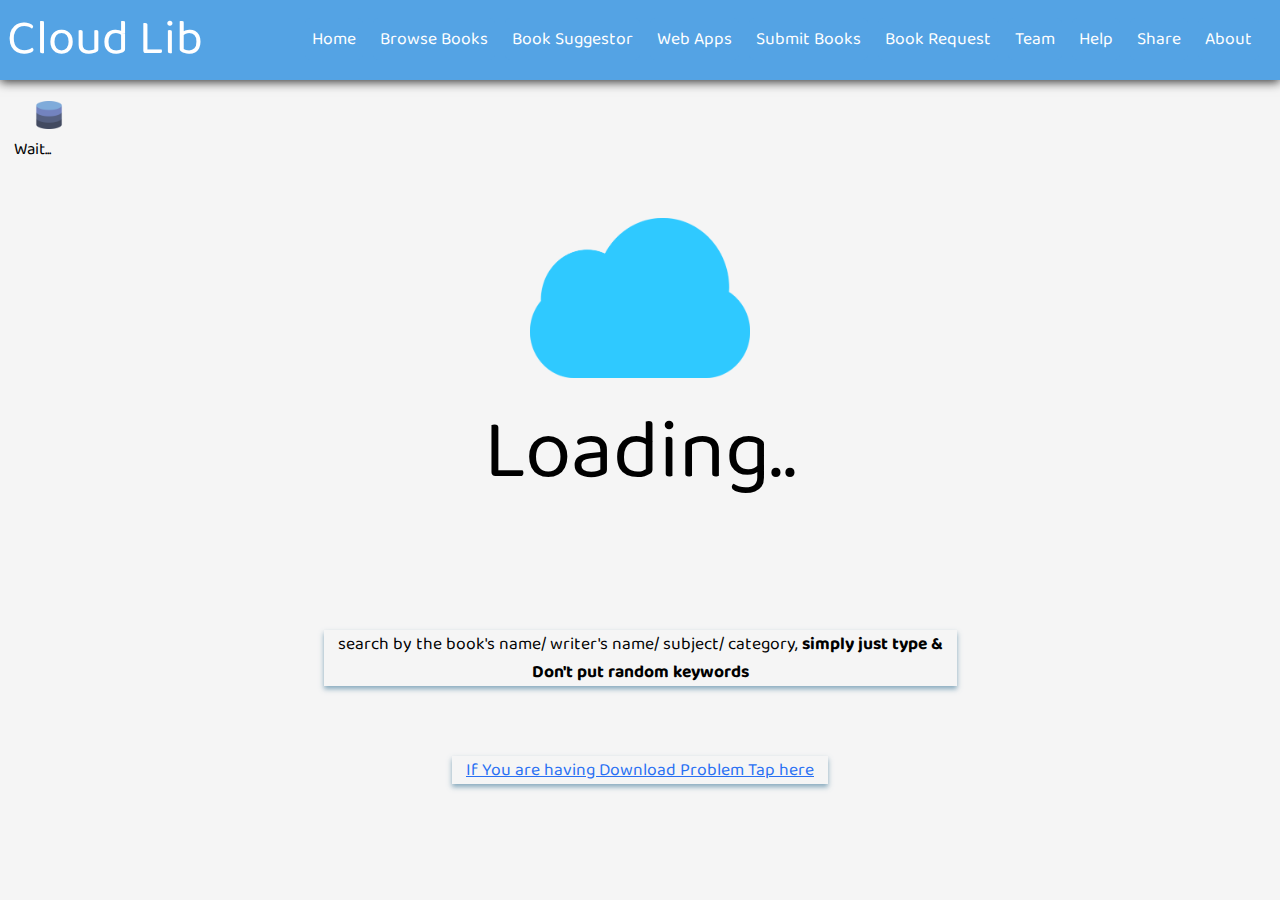
<file: index.html>
<!DOCTYPE html>
<html lang="en">
<head>
    <!-- Global site tag (gtag.js) - Google Analytics -->
<script async src="https://www.googletagmanager.com/gtag/js?id=UA-162166401-5"></script>
<script>
  window.dataLayer = window.dataLayer || [];
  function gtag(){dataLayer.push(arguments);}
  gtag('js', new Date());

  gtag('config', 'UA-162166401-5');
</script>

    <meta property="og:locale" content="en_US" />
    <meta property="og:type" content="website" />
    <meta property="og:title" content="Cloud Library" />
    <meta property="og:description" content="Books at your fingertips" />
    <meta property="og:url" content="./index.html"/>
    <meta property="og:site_name" content="Cloud Library" />
    <meta property="og:image" content="https://i.imgur.com/fFLDk2i.jpg"/>
    <meta charset="UTF-8">
    <meta name="viewport" content="width=device-width, initial-scale=1.0">
    <link rel="shortcut icon" href="./cloud.png"></link>
    <title>Cloud Lib</title>
    <link rel="stylesheet" href="./style.css">
    <link rel="manifest" href="./manifest.webmanifest">
    <meta name="theme-color" content="#54a3e4"/>
</head>
<body>
    <nav>
        <input type="checkbox" id="check">
        <label for="check" class="ham-btn">
            <img src="./ham.png" height="24px" width="28px" id="ham-btn">
        </label>
        <label class="brand"><a href="./index.html">Cloud Lib</a></label>
        
        <ul>
            <li><a href="./index.html" class="nav-btn">Home</a></li>
            <li><a href="./books.html" class="nav-btn">Browse Books</a></li>
            <li><a href="./random_books.html" class="nav-btn">Book Suggestor</a></li>
            <li><a href="./apps.html" class="nav-btn">Web Apps</a></li>
            <li><a href="./submission.html" class="nav-btn">Submit Books</a></li>
            <li><a href="./req.html" class="nav-btn" >Book Request</a></li>
            <li><a href="./team.html" class="nav-btn">Team</a></li>
            <li><a href="./help.html" class="nav-btn">Help</a></li>
            <li><a href="http://www.facebook.com/sharer.php?u=https://triptoafsin.github.io/Cloud-Lib/" class="nav-btn">Share</a></li>
            <li><a href="./about.html" class="nav-btn">About</a></li>
        </ul>
    </nav>
    <div class="data-container">
        <img src="db_new.png" class="data-img"><p id="database"></p>
    </div>
    <div class="img-holder" id="img-holder">
        <img src="./cloud.png"  class="cloud">
        <p class="img-txt" id="lib-txt">Cloud Lib </p>
   </div>
   <div class="search-container">
       <input type="text" placeholder="Type to Search" id="search" class="search"><br>
       <p class="suggestion" id="suggestion">search by the book's name/ writer's name/ subject/ category,<b> simply just type & </b><br><b>Don't put random keywords</b></p><br>
       <p class="suggestion" id="suggestion2"><a href="help.html">If You are having Download Problem Tap here</a></p>
   </div>
   <div class="result-container">
     <div id="list" class="list"></div>
   </div>
    <script src="./main.js"></script>
</body>
</html>
</file>
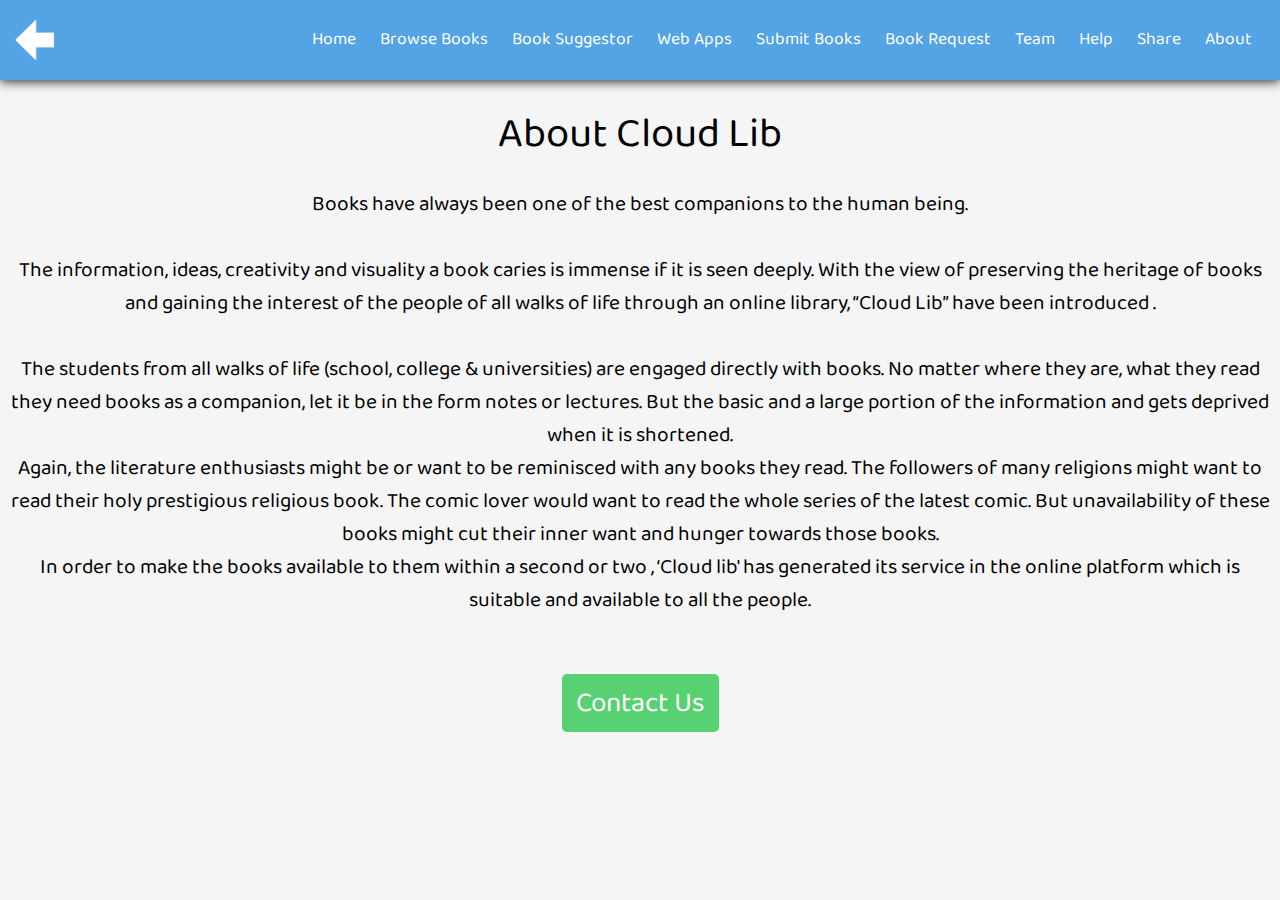
<file: about.html>
<!DOCTYPE html>
<html lang="en">
<head>
    <meta charset="UTF-8">
    <meta name="viewport" content="width=device-width, initial-scale=1.0">
    <title>About Cloud Lib</title>
    <link rel="stylesheet" href="./style.css">
</head>
<body>
    <nav>
        <input type="checkbox" id="check">
        <label for="check" class="ham-btn">
            <img src="./ham.png" height="24px" width="28px" id="ham-btn">
        </label>
        <label class="brand"><a href="./index.html"><img src="./back2.png"></a></label>
        <ul>
            <li><a href="./index.html" class="nav-btn">Home</a></li>
            <li><a href="./books.html" class="nav-btn">Browse Books</a></li>
            <li><a href="./random_books.html" class="nav-btn">Book Suggestor</a></li>
            <li><a href="./apps.html" class="nav-btn">Web Apps</a></li>
             <li><a href="./submission.html" class="nav-btn">Submit Books</a></li>
            <li><a href="./req.html" class="nav-btn" >Book Request</a></li>
            <li><a href="./team.html" class="nav-btn">Team</a></li>
            <li><a href="./help.html" class="nav-btn">Help</a></li>
            <li><a href="http://www.facebook.com/sharer.php?u=https://triptoafsin.github.io/Cloud-Lib/" class="nav-btn">Share</a></li>
            <li><a href="./about.html" class="nav-btn">About</a></li>
        </ul>
    </nav>
    <div class="about-container">
        <p class="abt-header" id="abt-header"> About Cloud Lib</p> 
        <p class="abt-dtl" id="abt-dtl">Books have always been one of the best companions to the human being.<br><br> The information, ideas, creativity and visuality a book caries is immense if it is seen deeply. With the view of preserving the heritage of books and gaining the interest of the people of all walks of life through an online library, “Cloud Lib” have been introduced .<br><br>
            The students from all walks of life (school, college & universities) are engaged directly with books. No matter where they are, what they read they need books as a companion, let it be in the form notes or lectures. But the basic and a large portion of the information and  gets deprived when it is shortened.<br> Again, the literature enthusiasts might be or want to be reminisced with any books they read. The followers of many religions might want to read their holy prestigious religious book. The comic lover would want to read the whole series of the latest comic. But unavailability of these books might cut their inner want and hunger towards those books.<br> In order to make the books available to them within a second or two , ‘Cloud lib' has generated its service in the online platform which is suitable and available to all the people. 
            </p><br><br>
            <p class="contributor"><a href="mailto:AfsinTripto@gmail.com">Contact Us</a></p>
    </div>
    <div class="container">
    </div>
</body>
</html>
</file>
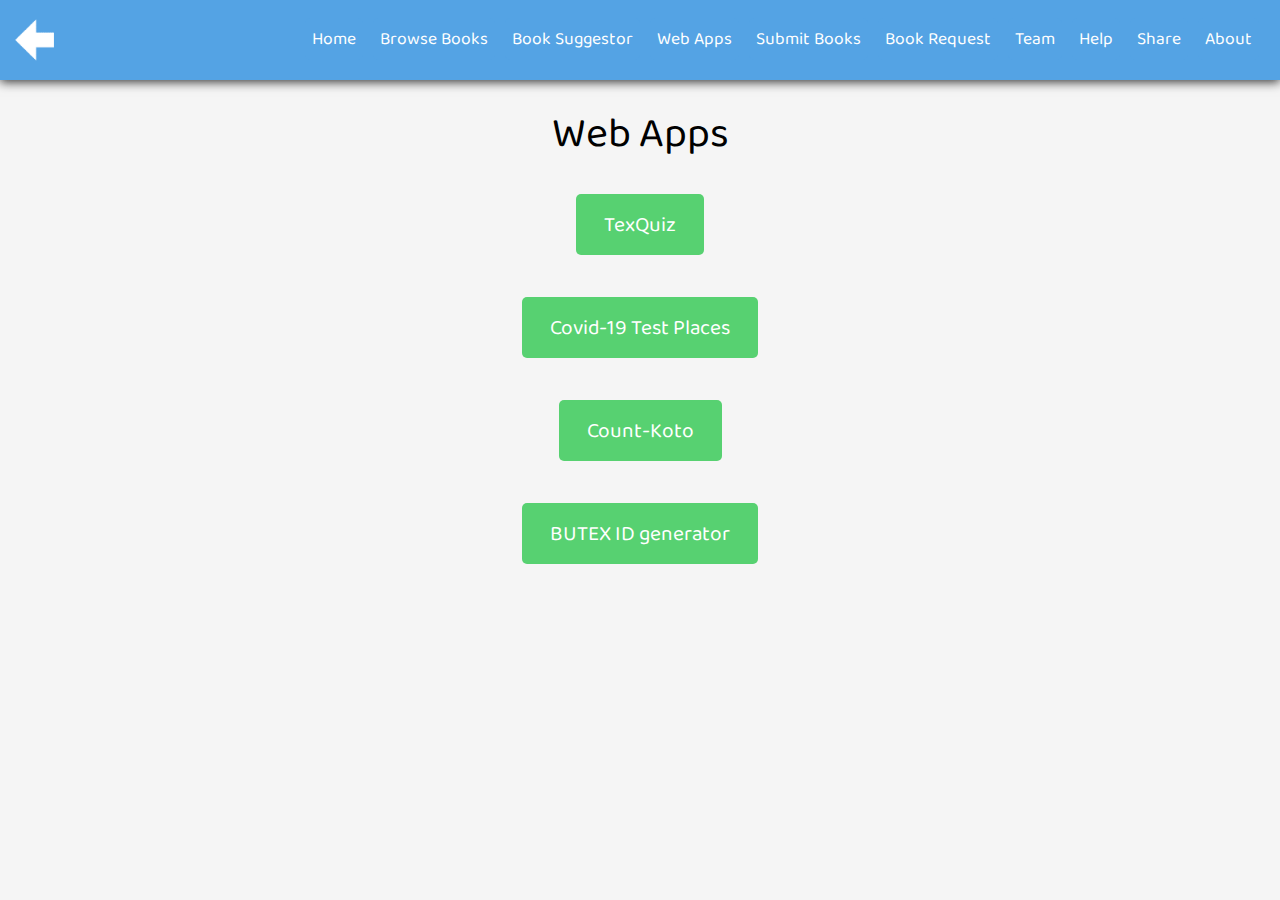
<file: apps.html>
<!DOCTYPE html>
<html lang="en">
<head>
    <meta charset="UTF-8">
    <meta name="viewport" content="width=device-width, initial-scale=1.0">
    <title>Web Apps</title>
    <link rel="stylesheet" href="./style.css">
</head>
<body>
    <nav>
        <input type="checkbox" id="check">
        <label for="check" class="ham-btn">
            <img src="./ham.png" height="24px" width="28px" id="ham-btn">
        </label>
        <label class="brand"><a href="./index.html"><img src="./back2.png"></a></label>
        <ul>
            <li><a href="./index.html" class="nav-btn">Home</a></li>
            <li><a href="./books.html" class="nav-btn">Browse Books</a></li>
            <li><a href="./random_books.html" class="nav-btn">Book Suggestor</a></li>
            <li><a href="./apps.html" class="nav-btn" target="blank">Web Apps</a></li>
             <li><a href="./submission.html" class="nav-btn">Submit Books</a></li>
            <li><a href="./req.html" class="nav-btn" >Book Request</a></li>
            <li><a href="./team.html" class="nav-btn">Team</a></li>
            <li><a href="./help.html" class="nav-btn">Help</a></li>
            <li><a href="http://www.facebook.com/sharer.php?u=https://triptoafsin.github.io/Cloud-Lib/" class="nav-btn">Share</a></li>
            <li><a href="./about.html" class="nav-btn">About</a></li>
        </ul>
    </nav>
    <div class="about-container">
        <p class="abt-header" id="abt-header">Web Apps</p> 
    </div>
    <div class="app-container">
        <a href="https://triptoafsin.github.io/TexQuiz/" class="app-btn">TexQuiz</a><br>
        <a href="https://triptoafsin.github.io/COVID-19-Test-Places-BD/" class="app-btn">Covid-19 Test Places</a><br>
        <a href="https://triptoafsin.github.io/CountKoto-/" class="app-btn">Count-Koto</a><br>
        <a href="https://triptoafsin.github.io/BUTEX_ID-Gen/" class="app-btn">BUTEX ID generator</a><br>
    </div>
</body>
</html>
</file>
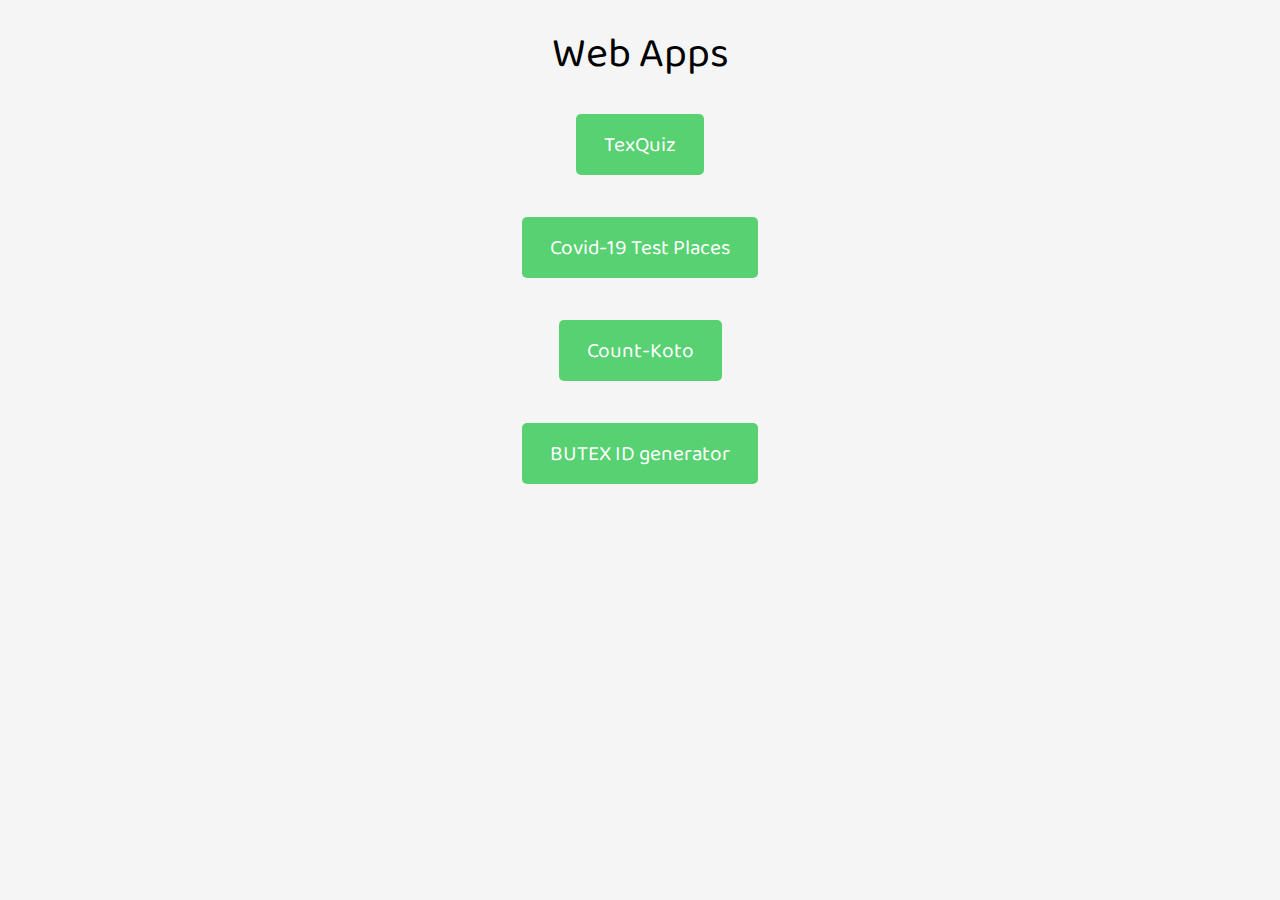
<file: apps_app.html>
<!DOCTYPE html>
<html lang="en">
<head>
    <meta charset="UTF-8">
    <meta name="viewport" content="width=device-width, initial-scale=1.0">
    <title>Web Apps</title>
    <link rel="stylesheet" href="./style.css">
</head>
<body>
    <div class="about-container">
        <p class="abt-header" id="abt-header">Web Apps</p> 
    </div>
    <div class="app-container">
        <a href="https://triptoafsin.github.io/TexQuiz/" class="app-btn">TexQuiz</a><br>
        <a href="https://triptoafsin.github.io/COVID-19-Test-Places-BD/" class="app-btn">Covid-19 Test Places</a><br>
        <a href="https://triptoafsin.github.io/CountKoto-/" class="app-btn">Count-Koto</a><br>
        <a href="https://triptoafsin.github.io/BUTEX_ID-Gen/" class="app-btn">BUTEX ID generator</a><br>
    </div>
</body>
</html>
</file>
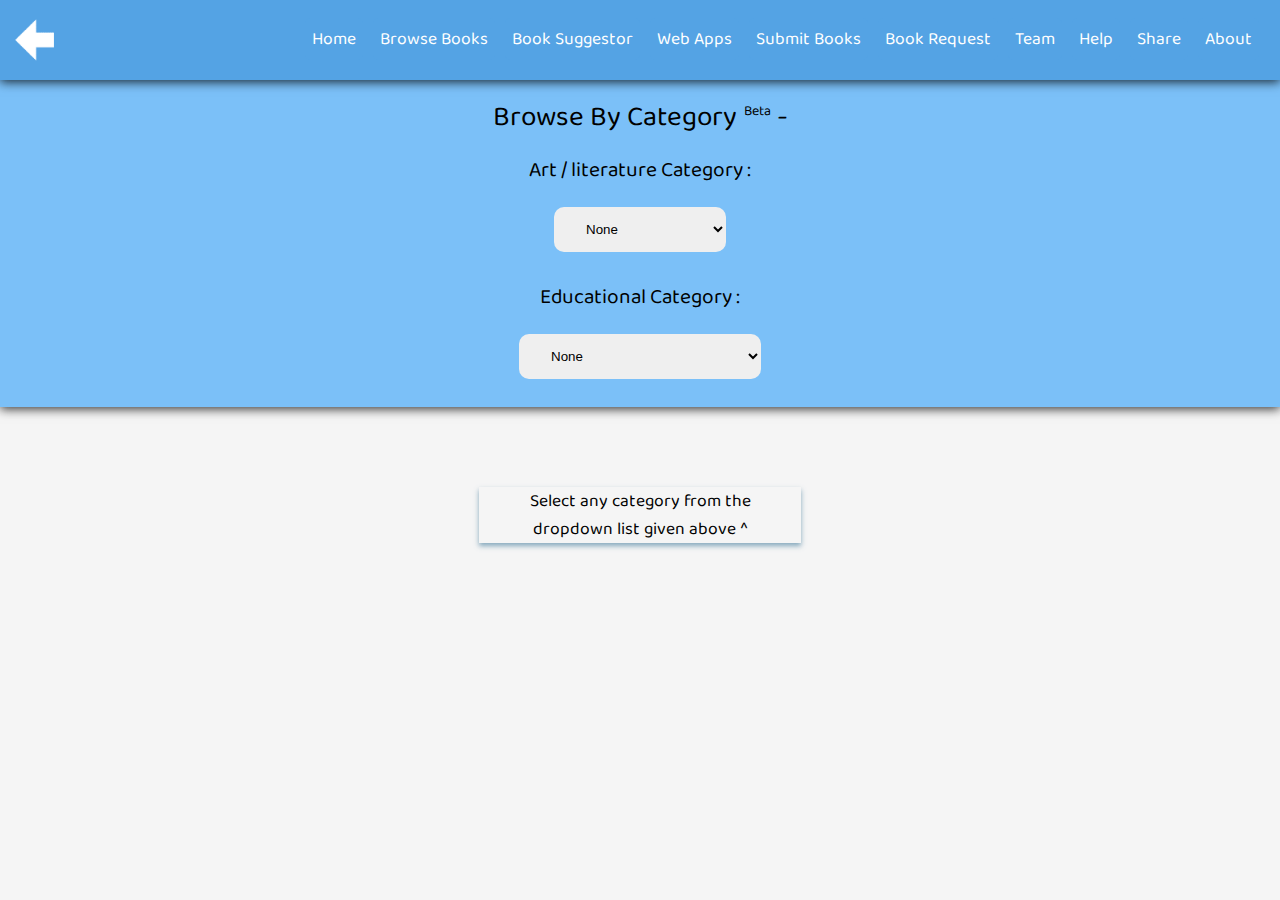
<file: books.html>
<!DOCTYPE html>
<html lang="en">
<head>
     <meta property="og:locale" content="en_US" />
    <meta property="og:type" content="website" />
    <meta property="og:title" content="Browse Books : Cloud Lib" />
    <meta property="og:description" content="Books at your fingertips" />
    <meta property="og:url" content="./index.html"/>
    <meta property="og:site_name" content="Browse Books : Cloud Lib" />
    <meta property="og:image" content="https://i.imgur.com/fFLDk2i.jpg"/>
    <meta charset="UTF-8">
    <meta name="viewport" content="width=device-width, initial-scale=1.0">
    <title>Books</title>
    <link rel="stylesheet" href="./style.css">
</head>
<body>
    <nav>
        <input type="checkbox" id="check">
        <label for="check" class="ham-btn">
            <img src="./ham.png" height="24px" width="28px" id="ham-btn">
        </label>
        <label class="brand"><a href="./index.html"><img src="./back.png"></a></label>
        <ul>
            <li><a href="./index.html" class="nav-btn">Home</a></li>
            <li><a href="./books.html" class="nav-btn">Browse Books</a></li>
            <li><a href="./random_books.html" class="nav-btn">Book Suggestor</a></li>
            <li><a href="./apps.html" class="nav-btn">Web Apps</a></li>
             <li><a href="./submission.html" class="nav-btn">Submit Books</a></li>
            <li><a href="./req.html" class="nav-btn" >Book Request</a></li>
            <li><a href="./team.html" class="nav-btn">Team</a></li>
            <li><a href="./help.html" class="nav-btn">Help</a></li>
            <li><a href="http://www.facebook.com/sharer.php?u=https://triptoafsin.github.io/Cloud-Lib/books.html" class="nav-btn">Share</a></li>
            <li><a href="./about.html" class="nav-btn">About</a></li>
        </ul>
    </nav>
    <div>
        <form class="books-dropdown">
            <p class="dropddown-header">Browse By Category<sup class="sup-txt">Beta</sup> - </p>
            <p class="art-lit-edu">Art / literature Category : </p>
            <select id="book-display-list" onchange="displayBooks()" class="book-display-list">
            <option value="none" id="diselectArt">None</option>
              <option value="literature">All Art/Literature</option>
              <option value="Sci-Fi">Science Fiction</option>
              <option value="thriller">Thriller</option>
              <option value="novel">Novel</option>
              <option value="biography">Biography</option>
              <option value="romantic">Romantic</option>
              <option value="detective">Detective</option>
              <option value="comics">Comics</option>
            </select>
            <p class="art-lit-edu">Educational Category : </p>
            <select id="book-display-list2" onchange="displayBooks2()" class="book-display-list">
                <option value="none" id="diselectEdu">None</option>
                <option value="physics">Physics</option>
                <option value="Chemistry">Chemistry</option>
                <option value="Math">Mathematics</option>
                <option value="Coding">Coding</option>
                <option value="course">Courses</option>
                <option value="Religion">Religion</option>
                <option value="language">Language</option>
                <option value="gre1">GRE</option>
                <option value="Textile">Textile Eng.</option>
                <option value="Civil">Civil Eng.</option>
                <option value="Mechanical">Mechanical Eng.</option>
                <option value="ipe">Industrial & Production Eng.</option>
                </select>
          </form>
    </div>
    <div class="book-display" id="book-display">
        <p id="suggestion">Select any category from the dropdown list given above ^</p>
    </div>
    <script src="./bookDisplay.js"></script>
</body>
</html>
</file>
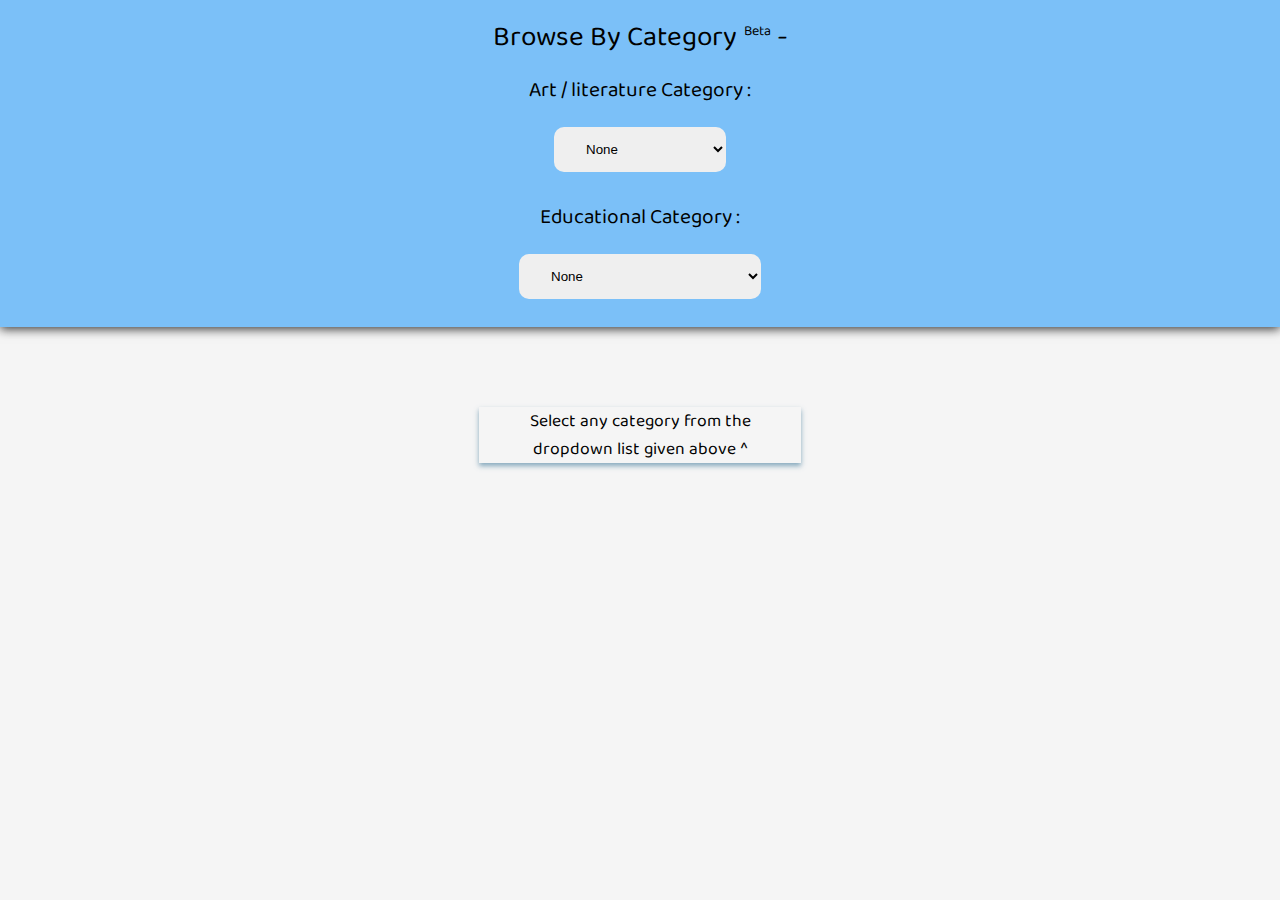
<file: books_app.html>
<!DOCTYPE html>
<html lang="en">
<head>
    <meta charset="UTF-8">
    <meta name="viewport" content="width=device-width, initial-scale=1.0">
    <title>Books</title>
    <link rel="stylesheet" href="./style.css">
</head>
<body>
    <div>
        <form class="books-dropdown">
            <p class="dropddown-header">Browse By Category<sup class="sup-txt">Beta</sup> - </p>
            <p class="art-lit-edu">Art / literature Category : </p>
            <select id="book-display-list" onchange="displayBooks()" class="book-display-list">
            <option value="none" id="diselectArt">None</option>
              <option value="literature">All Art/Literature</option>
              <option value="Sci-Fi">Science Fiction</option>
              <option value="thriller">Thriller</option>
              <option value="novel">Novel</option>
              <option value="biography">Biography</option>
              <option value="romantic">Romantic</option>
              <option value="detective">Detective</option>
              <option value="comics">Comics</option>
            </select>
            <p class="art-lit-edu">Educational Category : </p>
            <select id="book-display-list2" onchange="displayBooks2()" class="book-display-list">
                <option value="none" id="diselectEdu">None</option>
                <option value="physics">Physics</option>
                <option value="Chemistry">Chemistry</option>
                <option value="Math">Mathematics</option>
                <option value="Coding">Coding</option>
                <option value="course">Courses</option>
                <option value="Religion">Religion</option>
                <option value="language">Language</option>
                <option value="gre1">GRE</option>
                <option value="Textile">Textile Eng.</option>
                <option value="Civil">Civil Eng.</option>
                <option value="Mechanical">Mechanical Eng.</option>
                <option value="ipe">Industrial & Production Eng.</option>
                </select>
          </form>
    </div>
    <div class="book-display" id="book-display">
        <p id="suggestion">Select any category from the dropdown list given above ^</p>
    </div>
    <script src="./main.js"></script>
</body>
</html>
</file>
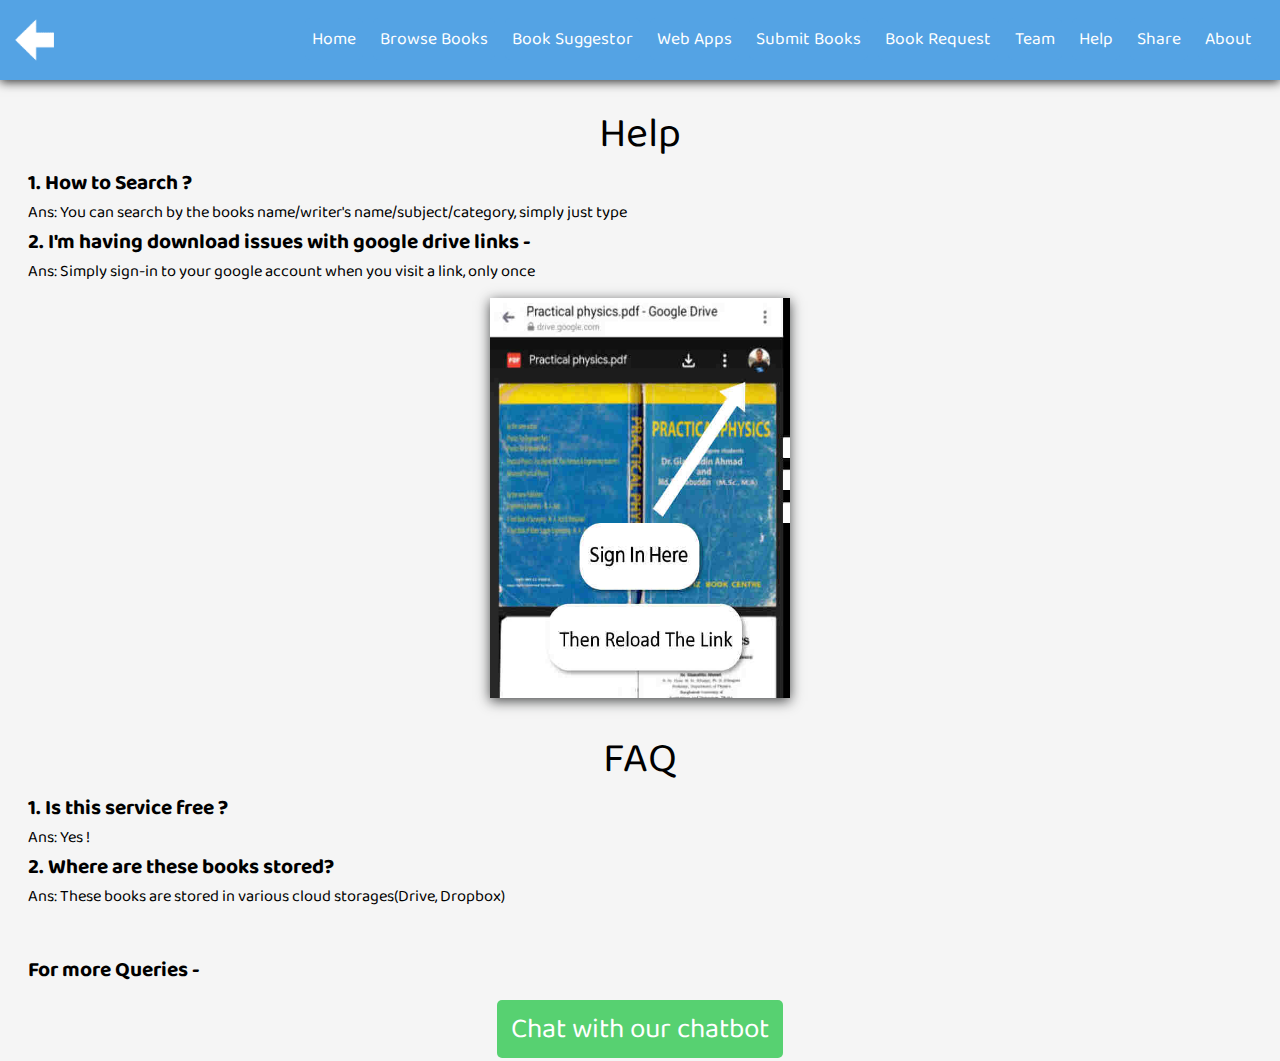
<file: help.html>
<!DOCTYPE html>
<html lang="en">
<head>
    <meta charset="UTF-8">
    <meta name="viewport" content="width=device-width, initial-scale=1.0">
    <title>Help Cloud Lib</title>
    <link rel="stylesheet" href="./style.css">
</head>
<body>
    <nav>
        <input type="checkbox" id="check">
        <label for="check" class="ham-btn">
            <img src="./ham.png" height="24px" width="28px" id="ham-btn">
        </label>
        <label class="brand"><a href="./index.html"><img src="./back2.png"></a></label>
        <ul>
            <li><a href="./index.html" class="nav-btn">Home</a></li>
            <li><a href="./books.html" class="nav-btn">Browse Books</a></li>
            <li><a href="./random_books.html" class="nav-btn">Book Suggestor</a></li>
            <li><a href="./apps.html" class="nav-btn">Web Apps</a></li>
             <li><a href="./submission.html" class="nav-btn">Submit Books</a></li>
            <li><a href="./req.html" class="nav-btn" >Book Request</a></li>
            <li><a href="./team.html" class="nav-btn">Team</a></li>
            <li><a href="./help.html" class="nav-btn">Help</a></li>
            <li><a href="http://www.facebook.com/sharer.php?u=https://triptoafsin.github.io/Cloud-Lib/" class="nav-btn">Share</a></li>
            <li><a href="./about.html" class="nav-btn">About</a></li>
        </ul>
    </nav>
    <div class="about-container">
        <p class="abt-header" id="abt-header">Help</p> 
        <h2 class="help-headers">1. How to Search ?</h2>
        <h3 class="help-answers"> Ans: You can search by the books name/writer's name/subject/category, simply just type</h3>
        <h2 class="help-headers">2. I'm having download issues with google drive links - </h2>
        <h3 class="help-answers"> Ans: Simply sign-in to your google account when you visit a link, only once</h3>
        <div class="help-img-container">
            <img src="./helpss.png" class="help-img">
        </div>
        <p class="abt-header" id="abt-header">FAQ</p> 
        <h2 class="help-headers">1. Is this service free ?</h2>
        <h3 class="help-answers"> Ans: Yes !</h3>
        <h2 class="help-headers">2. Where are these books stored?</h2>
        <h3 class="help-answers"> Ans: These books are stored in various cloud storages(Drive, Dropbox)</h3><br><br>
        <h2 class="help-headers">For more Queries - </h2>
        <p class="contributor"><a href="https://www.messenger.com/t/110335137306303" target="blank">Chat with our chatbot</a></p>
    </div>
        
        
    <div class="container">
    </div>
    
</body>
</html>
</file>
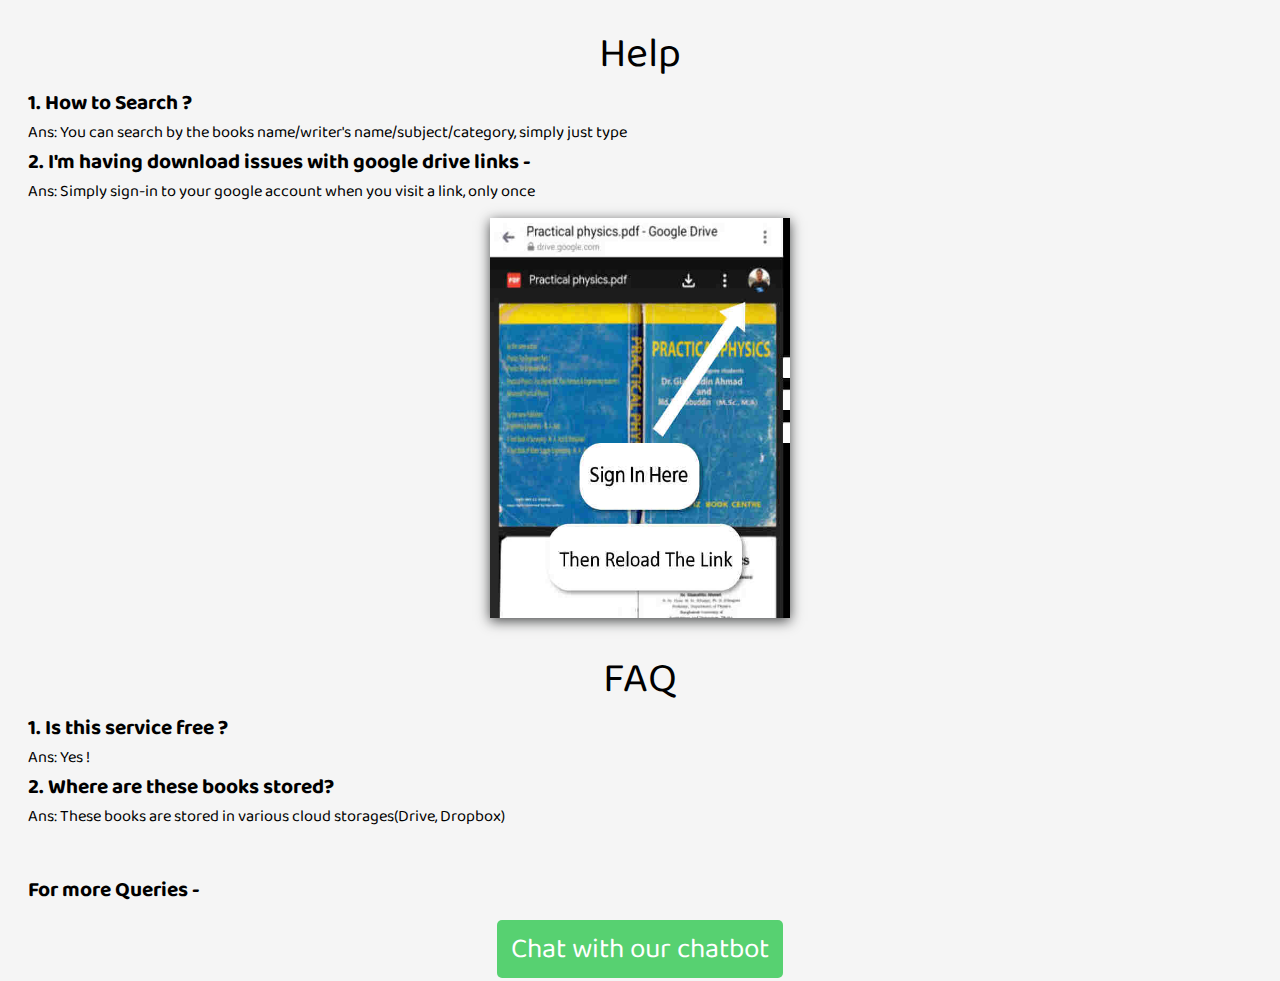
<file: help_app.html>
<!DOCTYPE html>
<html lang="en">
<head>
    <meta charset="UTF-8">
    <meta name="viewport" content="width=device-width, initial-scale=1.0">
    <title>Help Cloud Lib</title>
    <link rel="stylesheet" href="./style.css">
</head>
<body>
    <div class="about-container">
        <p class="abt-header" id="abt-header">Help</p> 
        <h2 class="help-headers">1. How to Search ?</h2>
        <h3 class="help-answers"> Ans: You can search by the books name/writer's name/subject/category, simply just type</h3>
        <h2 class="help-headers">2. I'm having download issues with google drive links - </h2>
        <h3 class="help-answers"> Ans: Simply sign-in to your google account when you visit a link, only once</h3>
        <div class="help-img-container">
            <img src="./helpss.png" class="help-img">
        </div>
        <p class="abt-header" id="abt-header">FAQ</p> 
        <h2 class="help-headers">1. Is this service free ?</h2>
        <h3 class="help-answers"> Ans: Yes !</h3>
        <h2 class="help-headers">2. Where are these books stored?</h2>
        <h3 class="help-answers"> Ans: These books are stored in various cloud storages(Drive, Dropbox)</h3><br><br>
        <h2 class="help-headers">For more Queries - </h2>
        <p class="contributor"><a href="https://www.messenger.com/t/110335137306303" target="blank">Chat with our chatbot</a></p>
    </div>
        
        
    <div class="container">
    </div>
    
</body>
</html>
</file>
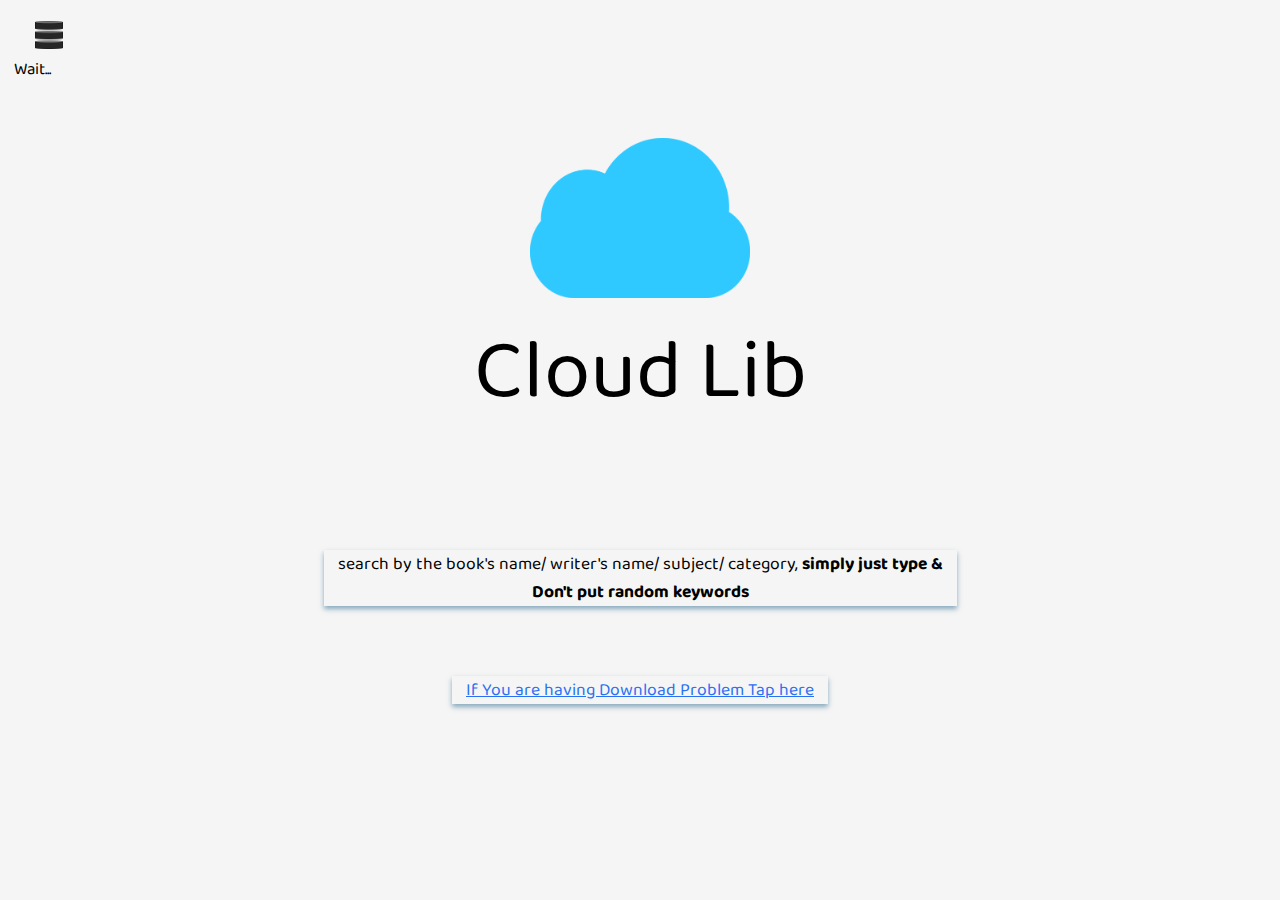
<file: index_app.html>
<!DOCTYPE html>
<html lang="en">
<head>
    <meta charset="UTF-8">
    <meta name="viewport" content="width=device-width, initial-scale=1.0">
    <link rel="shortcut icon" href="./cloud.png"></link>
    <title>Cloud Lib</title>
    <link rel="stylesheet" href="./style.css">
</head>
<body>
    <div class="data-container">
        <img src="data.png" class="data-img"><p id="database"></p>
    </div>
    <div class="img-holder" id="img-holder">
        <img src="./cloud.png"  class="cloud">
        <p class="img-txt">Cloud Lib </p>
   </div>
   <div class="search-container">
       <input type="text" placeholder="Type to Search" id="search" class="search"><br>
       <p class="suggestion" id="suggestion">search by the book's name/ writer's name/ subject/ category,<b> simply just type & </b><br><b>Don't put random keywords</b></p><br>
       <p class="suggestion" id="suggestion2"><a href="help.html">If You are having Download Problem Tap here</a></p>
   </div>
   <div class="result-container">
     <div id="list" class="list"></div>
   </div>
    <script src="./main.js"></script>
</body>
</html>
</file>
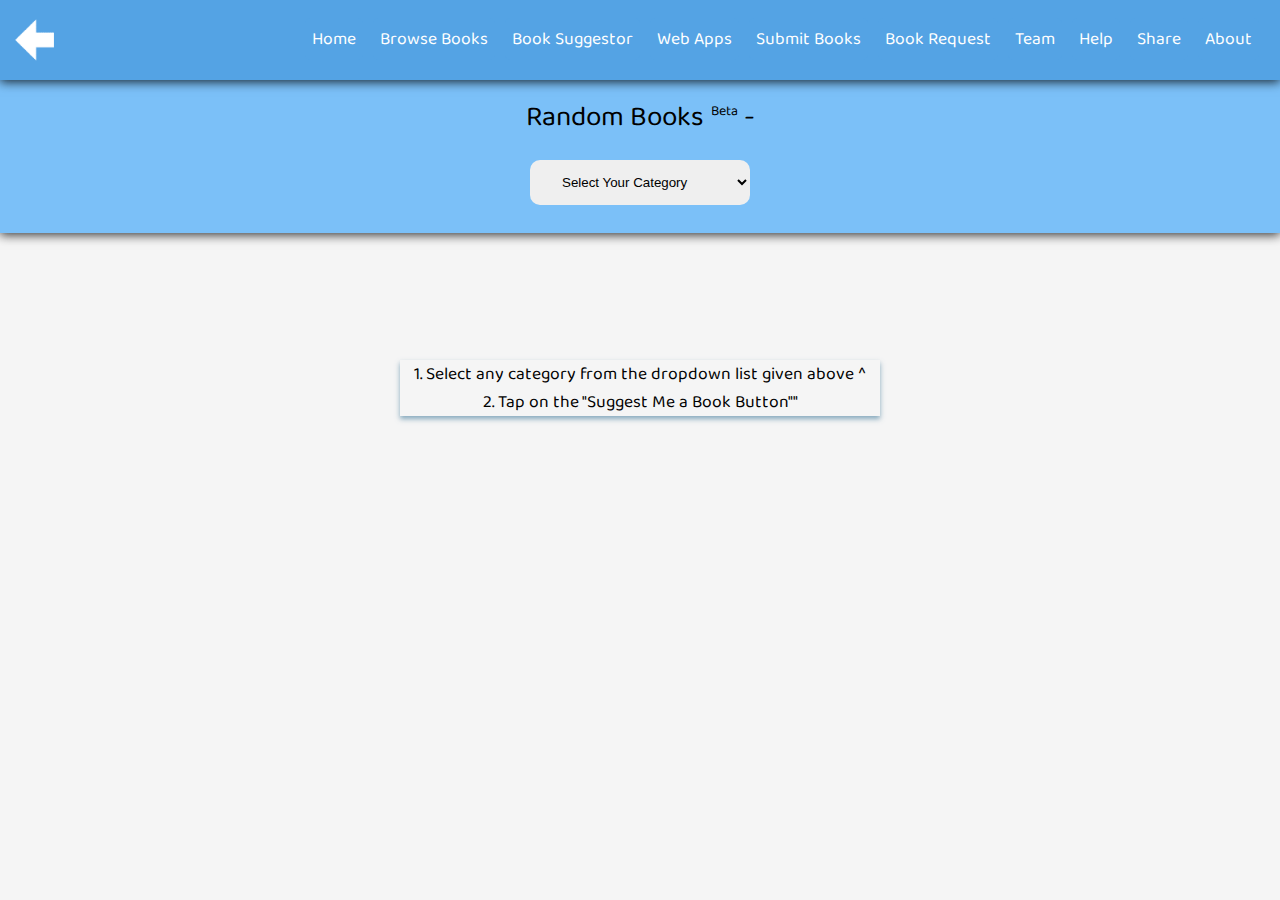
<file: random_books.html>
<!DOCTYPE html>
<html lang="en">
<head>
    <meta charset="UTF-8">
    <meta name="viewport" content="width=device-width, initial-scale=1.0">
    <title>Random Books</title>
    <link rel="stylesheet" href="./style.css">
</head>
<body>
    <nav>
        <input type="checkbox" id="check">
        <label for="check" class="ham-btn">
            <img src="./ham.png" height="24px" width="28px" id="ham-btn">
        </label>
        <label class="brand"><a href="./index.html"><img src="./back.png"></a></label>
        <ul>
            <li><a href="./index.html" class="nav-btn">Home</a></li>
            <li><a href="./books.html" class="nav-btn">Browse Books</a></li>
            <li><a href="./random_books.html" class="nav-btn">Book Suggestor</a></li>
            <li><a href="./apps.html" class="nav-btn">Web Apps</a></li>
            <li><a href="./submission.html" class="nav-btn">Submit Books</a></li>
            <li><a href="./req.html" class="nav-btn">Book Request</a></li>
            <li><a href="./team.html" class="nav-btn">Team</a></li>
            <li><a href="./help.html" class="nav-btn">Help</a></li>
            <li><a href="http://www.facebook.com/sharer.php?u=" class="nav-btn">Share</a></li>
            <li><a href="./about.html" class="nav-btn">About</a></li>
        </ul>
    </nav>
    <form class="books-dropdown">
        <p class="dropddown-header">Random Books<sup class="sup-txt">Beta</sup> - </p>
        <select id="random-cat" onchange="getRange()" class="book-display-list">
        <option value="null" onclick="remove()">Select Your Category</option>
        <option value="a">All Category</option>
        <option value="humayun">Humayun Ahmed Books</option>
        <option value="sci-fi">Sci-Fi</option>
        <option value="thriller">Thriller</option>
        <option value="detective">Detective</option>
        <option value="translated">Translated</option>
        <option value="novel">Novel</option>
        <option value="biography">Biography</option>
        <option value="informative">Informative</option>
        <option value="comics">Comics</option>
        <option value="physics">Physics</option>
        <option value="code">Coding</option>
        <option value="religion">Religion</option>
        </select>
      </form>

      <div class="result-container">
        <div id="list" class="list"></div>
      </div>
    <div class="about-container">
            <p class="contributor" id="random-show"></p><br>
            <div class="suggestion-container">
                <p id="suggestion">1. Select any category from the dropdown list given above ^<br>2. Tap on the "Suggest Me a Book Button""</p>
            </div>
            
            
    </div>
    <script src="./randomBooks.js"></script>
</body>
</html>
</file>
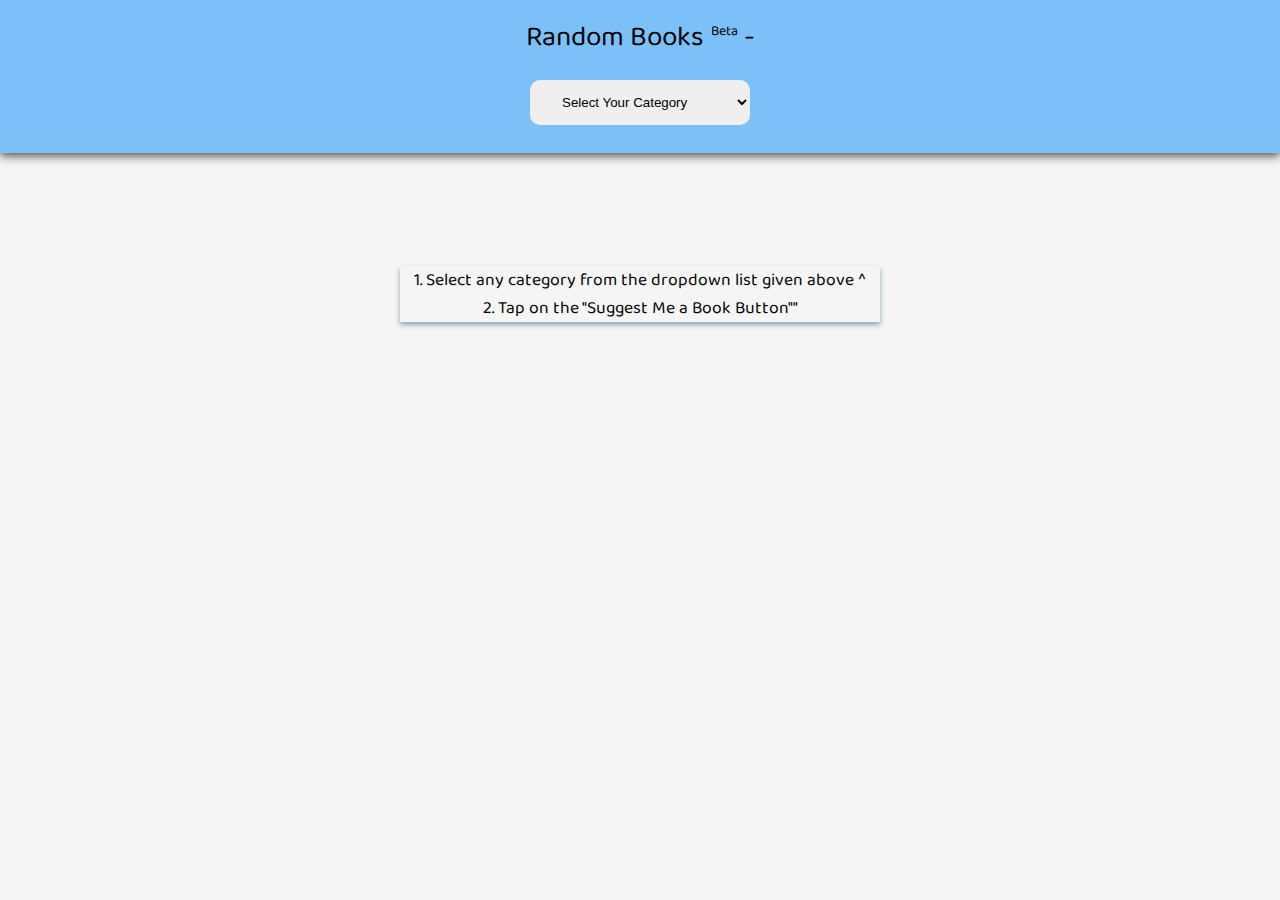
<file: random_books_app.html>
<!DOCTYPE html>
<html lang="en">
<head>
    <meta charset="UTF-8">
    <meta name="viewport" content="width=device-width, initial-scale=1.0">
    <title>Random Books</title>
    <link rel="stylesheet" href="./style.css">
</head>
<body>
    <form class="books-dropdown">
        <p class="dropddown-header">Random Books<sup class="sup-txt">Beta</sup> - </p>
        <select id="random-cat" onchange="getRange()" class="book-display-list">
        <option value="null" onclick="remove()">Select Your Category</option>
        <option value="a">All Category</option>
        <option value="humayun">Humayun Ahmed Books</option>
        <option value="sci-fi">Sci-Fi</option>
        <option value="thriller">Thriller</option>
        <option value="detective">Detective</option>
        <option value="translated">Translated</option>
        <option value="novel">Novel</option>
        <option value="biography">Biography</option>
        <option value="informative">Informative</option>
        <option value="comics">Comics</option>
        <option value="physics">Physics</option>
        <option value="code">Coding</option>
        <option value="religion">Religion</option>
        </select>
      </form>
    <div class="about-container">
            <div id="random_books">

            </div>
            <p class="contributor" id="random-show"></p><br>
            <div class="suggestion-container">
                <p id="suggestion">1. Select any category from the dropdown list given above ^<br>2. Tap on the "Suggest Me a Book Button""</p>
            </div>
            
            
    </div>
    <script src="./main.js"></script>
</body>
</html>
</file>
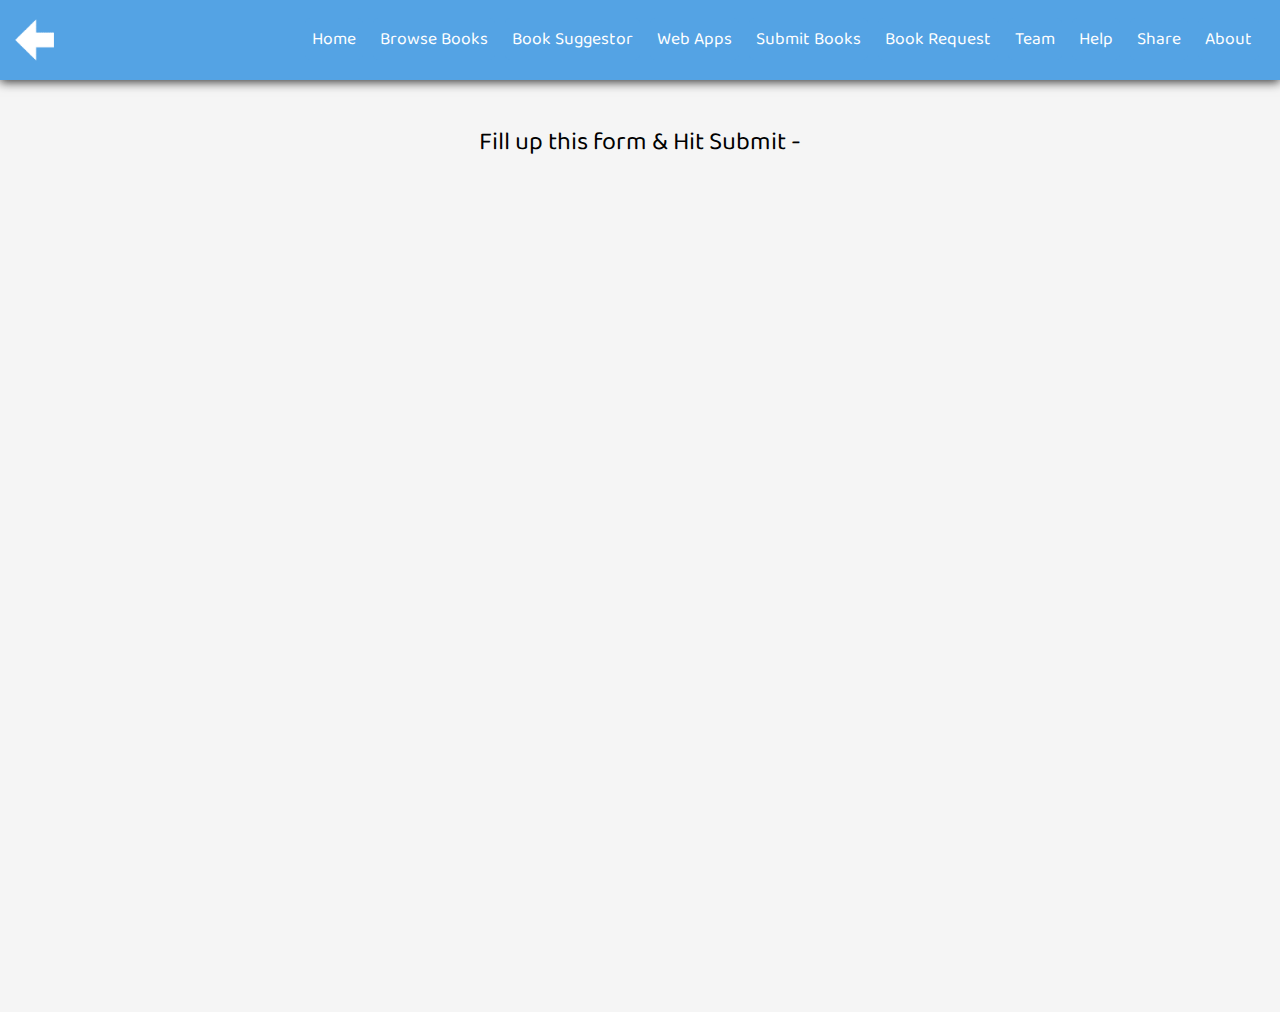
<file: req.html>
<!DOCTYPE html>
<html lang="en">
<head>
    <meta charset="UTF-8">
    <meta name="viewport" content="width=device-width, initial-scale=1.0">
    <title>Book Request</title>
    <link rel="stylesheet" href="./style.css">
</head>
<body>
    <nav>
        <input type="checkbox" id="check">
        <label for="check" class="ham-btn">
            <img src="./ham.png" height="24px" width="28px" id="ham-btn">
        </label>
        <label class="brand"><a href="./index.html"><img src="./back.png"></a></label>
        <ul>
            <li><a href="./index.html" class="nav-btn">Home</a></li>
            <li><a href="./books.html" class="nav-btn">Browse Books</a></li>
            <li><a href="./random_books.html" class="nav-btn">Book Suggestor</a></li>
            <li><a href="./apps.html" class="nav-btn">Web Apps</a></li>
            <li><a href="./req.html" class="nav-btn">Submit Books</a></li>
            <li><a href="./submission.html" class="nav-btn">Book Request</a></li>
            <li><a href="./team.html" class="nav-btn">Team</a></li>
            <li><a href="./help.html" class="nav-btn">Help</a></li>
            <li><a href="http://www.facebook.com/sharer.php?u=https://triptoafsin.github.io/Cloud-Lib/" class="nav-btn">Share</a></li>
            <li><a href="./about.html" class="nav-btn">About</a></li>
        </ul>
    </nav>
    <div class="form-container">
        <p>Fill up this form & Hit Submit -</p>
        <iframe src="https://docs.google.com/forms/d/e/1FAIpQLSeut61a-m2m0LvihRTsEIiRvdUmiFKUWn49jCXeowUtzjyD5g/viewform?embedded=true" width="640" height="844" frameborder="0" marginheight="0" marginwidth="0">Loading…</iframe>
    </div>
    
</body>
</html>
</file>
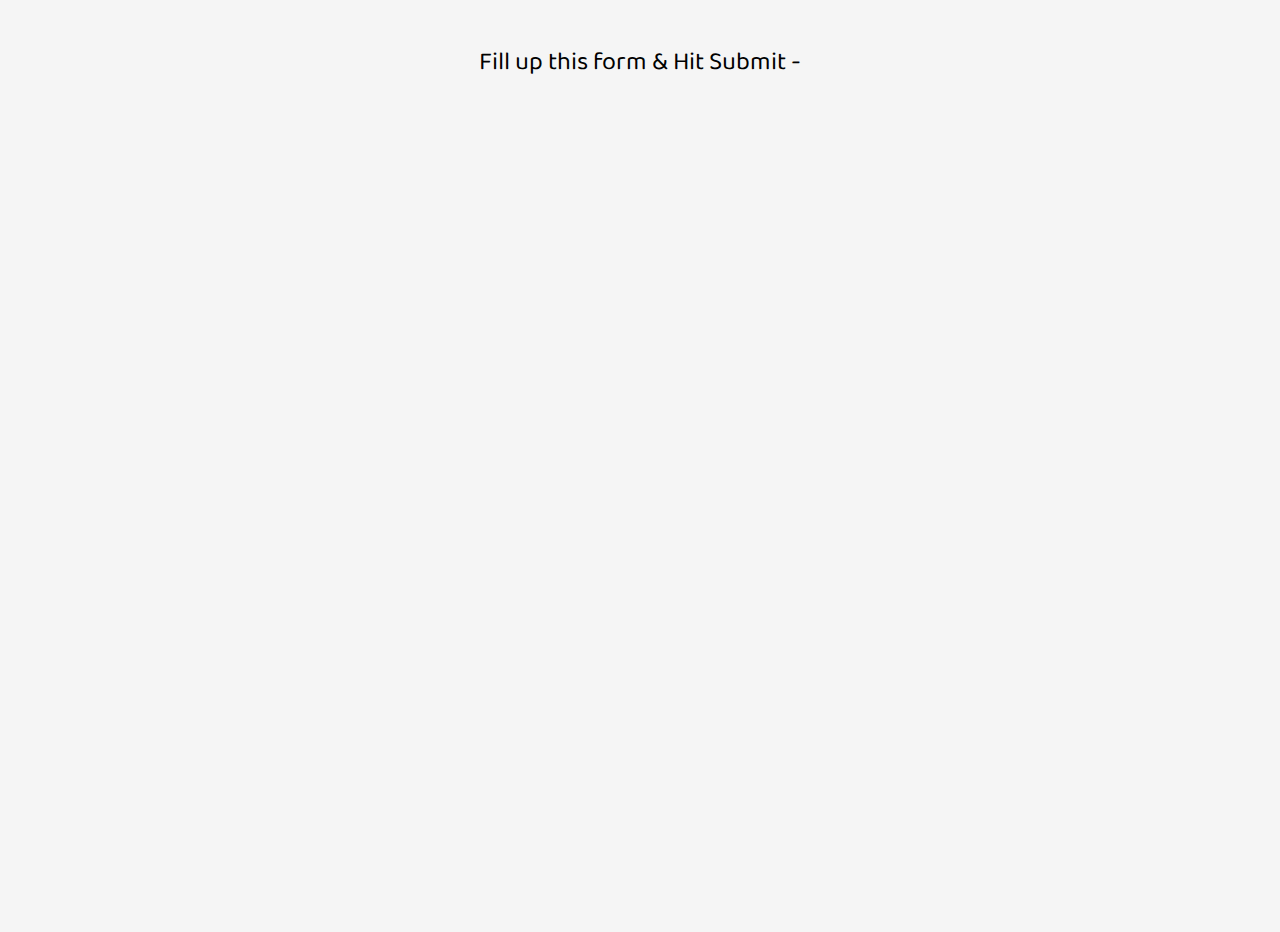
<file: req_app.html>
<!DOCTYPE html>
<html lang="en">
<head>
    <meta charset="UTF-8">
    <meta name="viewport" content="width=device-width, initial-scale=1.0">
    <title>Book Request</title>
    <link rel="stylesheet" href="./style.css">
</head>
<body>
    <div class="form-container">
        <p>Fill up this form & Hit Submit -</p>
        <iframe src="https://docs.google.com/forms/d/e/1FAIpQLSeut61a-m2m0LvihRTsEIiRvdUmiFKUWn49jCXeowUtzjyD5g/viewform?embedded=true" width="640" height="844" frameborder="0" marginheight="0" marginwidth="0">Loading…</iframe>
    </div>
    
</body>
</html>
</file>
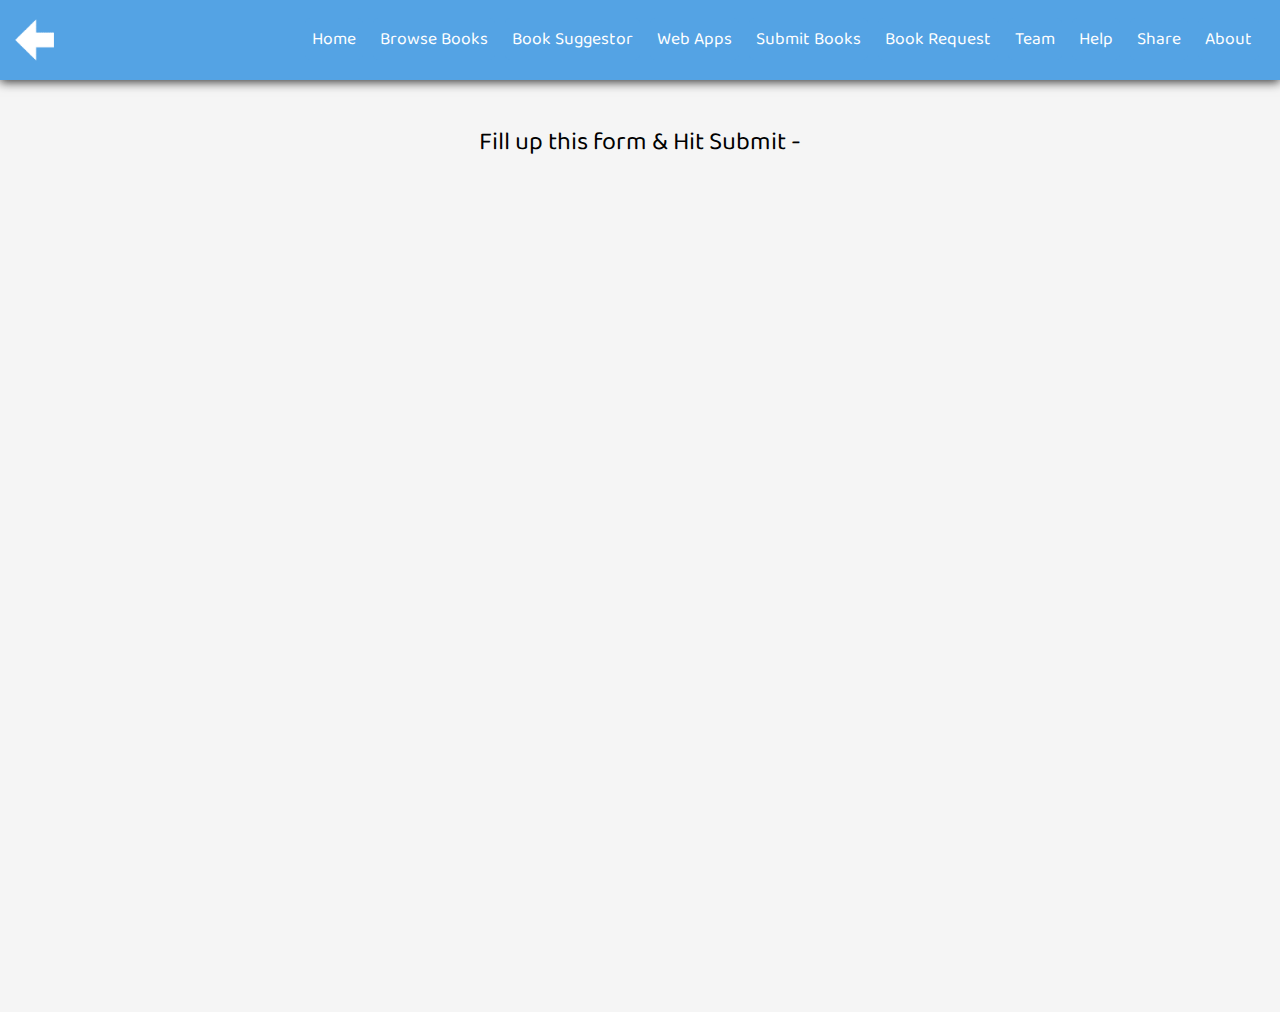
<file: submission.html>
<!DOCTYPE html>
<html lang="en">
<head>
    <meta charset="UTF-8">
    <meta name="viewport" content="width=device-width, initial-scale=1.0">
    <title>Submission CLoud Lib</title>
    <link rel="stylesheet" href="./style.css">
</head>
<body>
    <nav>
        <input type="checkbox" id="check">
        <label for="check" class="ham-btn">
            <img src="./ham.png" height="24px" width="28px" id="ham-btn">
        </label>
        <label class="brand"><a href="./index.html"><img src="./back2.png"></a></label>
        <ul>
            <li><a href="./index.html" class="nav-btn">Home</a></li>
            <li><a href="./books.html" class="nav-btn">Browse Books</a></li>
            <li><a href="./random_books.html" class="nav-btn">Book Suggestor</a></li>
            <li><a href="./apps.html" class="nav-btn">Web Apps</a></li>
            <li><a href="./submission.html" class="nav-btn">Submit Books</a></li>
            <li><a href="./req.html" class="nav-btn">Book Request</a></li>
            <li><a href="./team.html" class="nav-btn">Team</a></li>
            <li><a href="./help.html" class="nav-btn">Help</a></li>
            <li><a href="http://www.facebook.com/sharer.php?u=https://triptoafsin.github.io/Cloud-Lib/" class="nav-btn">Share</a></li>
            <li><a href="./about.html" class="nav-btn">About</a></li>
        </ul>
    </nav>
    <div class="form-container">
        <p>Fill up this form & Hit Submit -</p>
        <iframe src="https://docs.google.com/forms/d/e/1FAIpQLSfXIfER04PiXjJn4ZrBGILC1IIRY0mraxzoGGQyEoIETol0Zg/viewform?embedded=true" width="640" height="844" frameborder="0" marginheight="0" marginwidth="0">Loading…</iframe>
    </div>
    
</body>
</html>
</file>
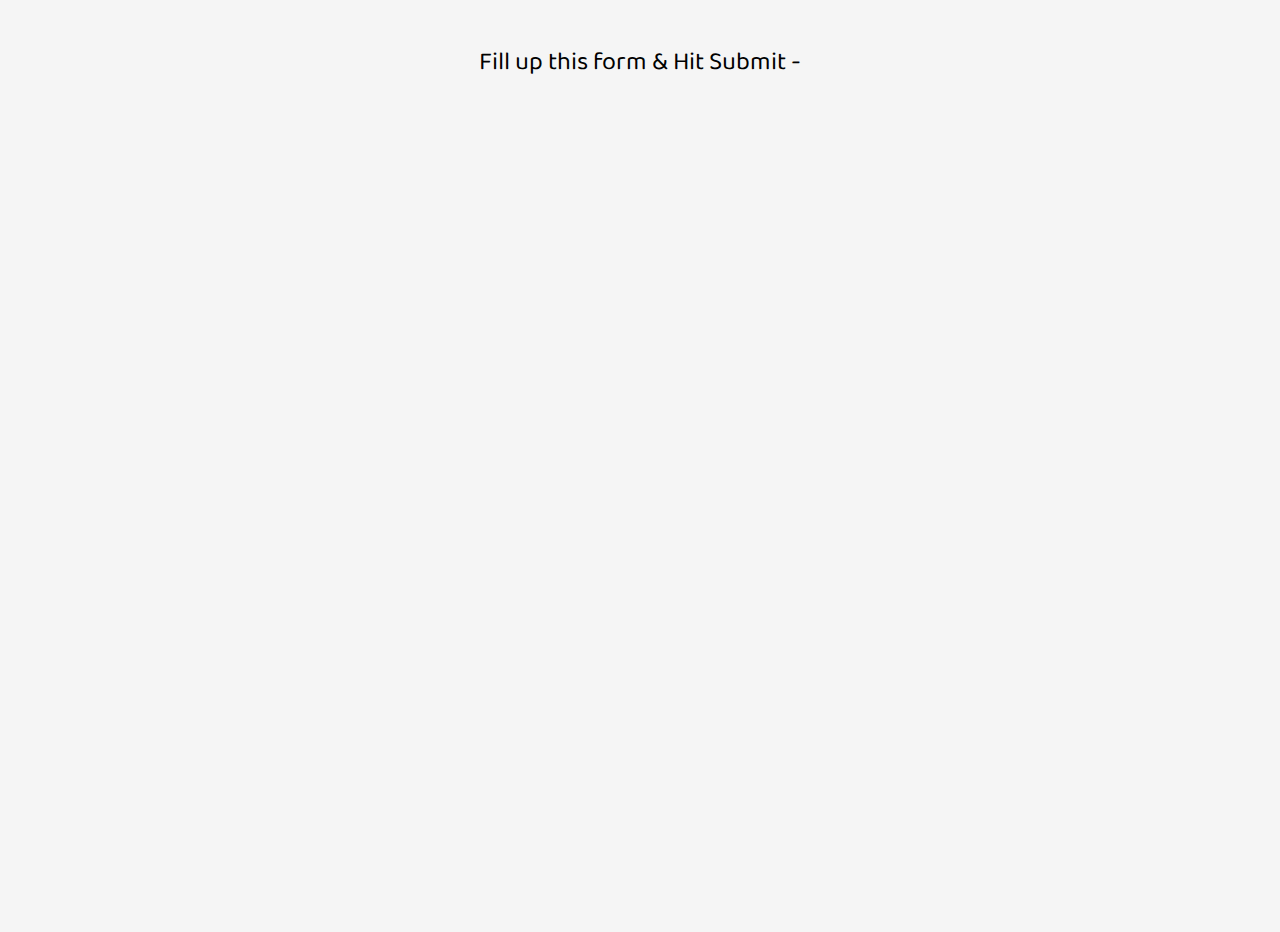
<file: submission_app.html>
<!DOCTYPE html>
<html lang="en">
<head>
    <meta charset="UTF-8">
    <meta name="viewport" content="width=device-width, initial-scale=1.0">
    <title>Submission CLoud Lib</title>
    <link rel="stylesheet" href="./style.css">
</head>
<body>
    <div class="form-container">
        <p>Fill up this form & Hit Submit -</p>
        <iframe src="https://docs.google.com/forms/d/e/1FAIpQLSfXIfER04PiXjJn4ZrBGILC1IIRY0mraxzoGGQyEoIETol0Zg/viewform?embedded=true" width="640" height="844" frameborder="0" marginheight="0" marginwidth="0">Loading…</iframe>
    </div>
    
</body>
</html>
</file>
<file: style.css>
@import url("https://fonts.googleapis.com/css?family=Baloo+Thambi+2&display=swap");

*{
    margin: 0;
    padding: 0;
    box-sizing: border-box;
}


html{
    font-size: 14px;
}

body{
    font-family: 'Baloo Thambi 2', cursive;
    background-color: whitesmoke;
}

.search-container{
    margin-top: 1.5rem; 
    text-align: center;
}

.search{
    border: solid white;
    visibility: visible;
    border-radius: 5px;
    font-size: large;
    box-shadow: 1px 3px 5px 0 rgba(105, 149, 175, 0.795);
    padding: 1rem 5rem;
}

@media screen and (max-width: 790px){
    .result-container{
        margin-left: -7% !important;
        font-size: 14px;
        margin: 10px auto;
        user-select: none; /* prevents user from selcting ui elements*/
    }
}

@media screen and (min-width: 800px){
    .search{
        border: solid white;
        visibility: visible;
        border-radius: 7px;
        font-size: large;
        box-shadow: 1px 3px 5px 0 rgba(105, 149, 175, 0.795);
        padding: 1rem 12rem;
    }
}

@media screen and (min-width: 800px){
    .card{
        max-width: 350px;
        min-width: 350px;

        padding: 1rem 3rem;
    }
}

@media screen and (min-width: 800px){
    .list{
        width: 98vw;
       display: flex;
        justify-content: space-around;
       flex-direction: row;
       flex-wrap: wrap;
    }
}

@media screen and (min-width: 800px){
    .id .card-container{
        flex: 1 1 30%;
        
        
        /*max-width: 45rem;*/
    }
}

.search:hover {
    transition: ease-in 0.5s;
    visibility: visible;
    box-shadow: 1px 3px 30px  rgba(77, 177, 235, 0.795);
}
.container{
    font-size: 14px;
    width: 350px;
    margin: 10px auto;
    position: relative;
    user-select: none; /* prevents user from selcting ui elements*/
}

@media screen and (min-width: 800px){
    .result-container{
        margin-left: 0%;
        text-align: center;
        font-size: 14px;
        user-select: none; /* prevents user from selcting ui elements*/
    }
}



.brand img{
    margin-left: -0.55%;
    border-radius: 2px;
    width: 80px;
    height: 80px;
}

.brand img:hover{
    margin-left: -0.55%;
    transition: ease-in 0.25s;
    width: 75px;
    height: 75px;
}
#random_books{
    width: 350px;
    text-align: center;
    margin: 10px auto;
    user-select: none;
}
#random-cat{
    border: none;
    border-radius: 10px;
    margin-top: 1.5rem;
    padding: 1rem 2rem;
    margin-bottom: 1rem;
}
.random-btn{
    font-size: 1.5rem;
    border: none;
    cursor: pointer;
    border-radius: 5px;
    padding: 1rem 1rem;
    color: white;
    text-decoration: none;
    background-color: #3cac3c;
}

.random-btn:hover{
    transition: ease-in 0.25s;
    font-size: 1.5rem;
    border: none;
    border-radius: 5px;
    padding: 1rem 1rem;
    color: white;
    text-decoration: none;
    background-color: #50ce50;
}

.random-download{
    font-size: 1.25rem;
    border-radius: 5px;
    padding: 0.1rem 1rem;
    color: white;
    text-decoration: none;
    background-color: #3cac3c;
}
.random-download:hover{
    font-size: 1.25rem;
    border-radius: 5px;
    padding: 0.1rem 1rem;
    color: white;
    text-decoration: none;
    background-color: #50ce50;
}
.sup-txt{
    margin-left: 0.5rem;
    font-size: 1rem;
}

#book-display{
    font-size: 16px;
    width: 350px;
    margin: 10px auto;
    user-select: none; 
    text-align: center;
}

#book-display a{
    border-radius: 5px;
    padding: 0.1rem 1rem;
    color: white;
    text-decoration: none;
    background-color: #3cac3c;
}
#book-display a:hover{
    border-radius: 5px;
    padding: 0.1rem 1rem;
    color: white;
    text-decoration: none;
    background-color: #50ce50;
}

.books-dropdown{
    padding: 1rem;
    background-color: #7bc0f8;
    text-align: center;
    box-shadow: 0px 2px 10px rgba(0, 0, 0, 0.795);
}

.dropddown-header{
    margin-top: 0.1rem;
    font-size: 2rem;
}

.art-lit-edu{
    margin-top: 1rem;
    font-size: 1.5rem;
}

#book-display-list{
    border: none;
    border-radius: 10px;
    margin-top: 1.5rem;
    padding: 1rem 2rem;
    margin-bottom: 1rem;
}
#book-display-list2{
    border: none;
    border-radius: 10px;
    margin-top: 1.5rem;
    padding: 1rem 2rem;
    margin-bottom: 1rem;
}


label{
    margin-left: 0.5rem;
    font-size: 3.5rem;
    margin-top: 1rem;
    color: white;
}

label a{
    text-decoration: none;
    color: white;
}

nav{
    box-shadow: 0px 2px 10px rgba(0, 0, 0, 0.795);
    position: sticky;
    width: 100%;
    height: 80px;
    background-color: #54a3e4;
}

nav ul li a{
    background-color: #54a3e4;
    color: white;
    text-decoration: none;
    border-radius: 5px;
    font-size: 1.25rem;
    margin-right: 0.5rem;
    padding: 0.5rem;
    background-color: #54a3e4;
}

.mobile-help{
    display: none;
    background-color: #567c9b;
    border-radius: 5px;
    text-decoration: none;
    color: white;
    font-size: 1.25rem;
    margin-left: 7rem;
}


nav ul{
    float: right;
    margin-top: 1rem;
    margin-right: 1rem;
}

nav ul li{
    display: inline-block;
    line-height: 50px;
}

.ham-btn{
    font-size: 30px;
    margin-right: 0.8rem;
    line-height: 50px;
    float: right;
    cursor: pointer;
    display: none;
    
}

.img-holder{
    margin-top: 4rem;
    text-align: center;
    visibility: visible;
}

.cloud{
    height: 160px;
    width: 220px;
}

.img-txt{
    color: black;
    font-size: 6rem;
}



.nav-btn{
    cursor: pointer;
}


.match-list{
    text-align: center;
}

.about-container{
    animation: fadeIn 1s;
}

.app-container{
    
    margin-top: 2rem;
    text-align: center;
}

.app-btn{
    padding: 1rem 2rem;
    margin-bottom: 3rem;
    border-radius: 5px;
    color: white;
    background-color: rgb(87, 209, 113);
    font-size: 1.5rem;
    text-decoration: none;
    display: inline-block;

}.app-btn:hover{
    transition: ease-in 0.25s;
    border-radius: 5px;
    color: white;
    background-color: rgb(48, 233, 88);
    font-size: 1.5rem;
    text-decoration: none;
}

.help-img-container{
    margin-top: 1rem;
    text-align: center;
}
.help-img{
    width: 300px;
    height: 400px;
    box-shadow: 0px 3px 12px  rgba(27, 28, 29, 0.795);
}

.team-container{
    animation: fadeIn 1s;
}
@keyframes fadeIn{
    from{
        opacity: 0;
    }
    to{
        opacity: 1;
    }
}

.abt-header{
    margin-top: 1.5rem;
    text-align: center;
    font-size: 3rem;
    color: black;
}
.abt-dtl{
    margin-left: 0.5rem;
    margin-right: 0.5rem;
    margin-top: 1.5rem;
    text-align: center;
    color: black;
    font-size: 1.5rem;
}
.founder-holder{
    margin-top: 1rem;
    border-radius: 10px;
    
    width: 250px;
    height: 320px;
    background-color: #cee3f5;
    box-shadow: 0px 3px 12px  rgba(27, 28, 29, 0.795);
}
.member-img{
    height: 200px;
}

.other-holder{
    margin-left: 1rem;
    margin-top: 1rem;
    border-radius: 10px;
    width: 250px;
    height: 320px;
    background-color: #cee3f5;
    box-shadow: 0px 3px 12px  rgba(27, 28, 29, 0.795);
}
.founder-txt{
    color: black;
    font-size: 1.5rem;
    
}

.contributor-holder{
    display: inline-block;
    text-align: center;
}
.contributor{
    text-align: center;
    margin-top: 1.5rem;
    font-size: 1.5rem;
    color: black;
}
.contributor a{
    font-size: 2rem;
    padding: 0.5rem 1rem;
    color: white;
    text-decoration: none;
    background-color: rgb(87, 209, 113);
    border-radius: 5px;
    margin-bottom: 2rem;
}
.contributor a:hover{
    border-radius: 5px;
    transition: ease-in 0.25s;
    background-color: rgb(94, 233, 76);
}

.form-container{
    margin-top: 3rem;
    text-align: center;
}

.form-container p{
    font-size: 1.8rem;
    color: black;
}


.team-pic-holder{
    display: flex;
    flex-flow: row;
    justify-content: center;
    margin-bottom: 1rem;
    text-align: center;
}
.member-img{
    margin-top: 2rem;
    box-shadow: 0 3px 5px 0 rgba(27, 28, 29, 0.795);
}

.suggestion-container{
    text-align: center;
}

#random-show{
    visibility: visible;
}

#suggestion{
    text-align: center;
    padding: 0 1rem;
    margin-left: 1rem;
    margin-right: 1rem;
    display: inline-block;
    text-align: center;
    font-size: 1.25rem;
    margin-top: 5rem;
    color: black;
    box-shadow: 0 3px 5px 0 rgba(105, 149, 175, 0.795);
}
#suggestion2{
    text-align: center;
    padding: 0 1rem;
    margin-left: 1rem;
    margin-right: 1rem;
    display: inline-block;
    text-align: center;
    font-size: 1.25rem;
    margin-top: 5rem;
    color: black;
    box-shadow: 0 3px 5px 0 rgba(105, 149, 175, 0.795);
}
#suggestion2 a{
    color: rgb(41, 112, 243);
}







.card{
    width: 100%;
    border-radius: 7px;
    margin: 1rem 1rem;
    color: black;
    margin-bottom: 0.5rem;
    background-color: white;
    box-shadow: 2px 1rem 1rem rgba(129, 195, 226, 0.25);
}
.card:hover {
    cursor: pointer;
    transition: ease-out 0.4s;
    transform: scale(1.02);
    background-color: rgb(221, 235, 252);
    box-shadow: 0 3px 5px rgba(168, 210, 235, 0.795);
}
.card span{
    color: green;
    font-weight: bold;
}

.card .card-title{
    padding: 0.5rem 1rem;
    font-weight: 600;
    margin-top: 1rem;
}

.list{
    margin: 1rem 1rem;
    color: black;
    text-align: center;
}

#list p{
    font-size: 1.25rem;
}

.list a{
    color: white;
    text-decoration: none;
    background-color: #3cac3c;
    padding: 0.15rem 1rem;
    border-radius: 5px;
}

.list a:hover{
    border-radius: 5px;
    background-color: #50ce50;
}

#check{
    display: none;
}

.about{
    margin-top: 5rem;
    visibility: hidden;
    color: black;
}

.data-img{
    margin-top: 1.5rem;
    margin-left: 2.5rem;
    height: 28px;
    width: 28px;
    text-align: left;
}

.help-headers{
    color: black;
    margin-left: 2rem;
}
.help-answers{
    font-weight: normal;
    color: black;
    margin-left: 2rem;
}




#database{
    position: inline-block;
    color: black;
    font-size: 1.2rem;
    margin-left: 1rem;
}
    


@media(max-width: 952px){
    label.brand{
        font-size: 40px;
        padding-top: 50px;
    }
}
@media(max-width: 952px){
    nav ul li a{
        font-size: 16px;
    }
}

@media(max-width: 1235px){
    .ham-btn{
        display: block;
    }
}
@media(max-width: 1235px){
    ul{
        position: fixed;
        width: 100%;
        height: 100vh;
        background-color: #90c4ee;
        top: 65px;
        right: -105%;
        text-align: center;
        transition: all 0.5s;
    }
}
@media(max-width: 1235px){
    nav ul li{
        display: block;
    }
}
@media(max-width: 1235px){
    nav ul li a{
        font-size: 30px; 
    }
}

@media(max-width: 1235px){
    a:hover, a.nav-btn{
        cursor: pointer;
        background: none;
        border-radius: 0;
        box-shadow: none;
    }
}

@media(max-width: 1235px){
    #check:checked ~ ul{
        margin-right: -5%;
        width: 105%;
        right: 0;
    }
}


@media(max-width: 952px){
    .img-holder{
        margin-top: 3rem;
        text-align: center;
    }
}
@media(max-width: 952px){
    .cloud{
        height: 140px;
        width: 200px;
    }
}
@media(max-width: 952px){
    .img-txt{
        color: black;
        font-size: 5rem;
    }
}
@media(max-width: 858px){
    .img-holder{
        margin-top: 2rem;
        text-align: center;
    }
}
@media(max-width: 858px){
    .cloud{
        height: 100px;
        width: 160px;
    }
}
@media(max-width: 858px){
    .img-txt{
        color: black;
        font-size: 3rem;
    }
}
@media(max-width: 858px){
    .search{
        border-radius: 5px;
        font-size: large;
        box-shadow: 1px 3px 10px 0 rgba(74, 128, 228, 0.795);
        padding: 1rem 3rem;
    }
}
@media(max-width: 858px){
    .search:hover {
        transition: ease-in 0.5s;
        border: solid white;
        visibility: visible;
        border-radius: 5px;
        font-size: large;
        box-shadow: 1px 3px 20px 0 rgba(77, 177, 235, 0.795);
        padding: 1rem 3rem;
    }
}
@media(max-width: 858px){
    .member-img{
        height: 150px;
    }
}

@media(max-width: 858px){
    .member-img{
        height: 150px;
    }
}
@media(max-width: 858px){
    .founder-holder{
        margin-top: 1rem;
        border-radius: 10px;
        display: inline-block;
        width: 180px;
        height: 270px;
        background-color: #cee3f5;
        box-shadow: 0px 3px 12px  rgba(27, 28, 29, 0.795);
    }
}
@media(max-width: 858px){
    .other-holder{
        display: inline-block;
        margin-top: 1rem;
        border-radius: 10px;
        width: 180px;
        height: 270px;
        background-color: #cee3f5;
        box-shadow: 0px 3px 12px  rgba(27, 28, 29, 0.795);
    }
}
@media(max-width: 858px){
    .founder-txt{
        margin-top: 0.5rem;
        color: black;
        font-size: 1.25rem;
        
    }
}
@media(max-width: 858px){
    .mobile-help{
        display: inline-block;
        background-color: #567c9b;
        border-radius: 5px;
        text-decoration: none;
        color: white;
        font-size: 1.25rem;
        margin-left: 7rem;
    }
}

@media(max-width: 858px){
    iframe{
        width: 350px;
        
    }
}
@media(max-width: 858px){
    .brand img{
        border-radius: 2px;
        margin-left: -2%;
        width: 80px;
        height: 80px;
    }
}
@media(max-width: 858px){
    .brand img:hover{
    margin-left: -2%;
    transition: ease-in 0.25s;
    width: 75px;
    height: 75px;
    }
}
</file>
